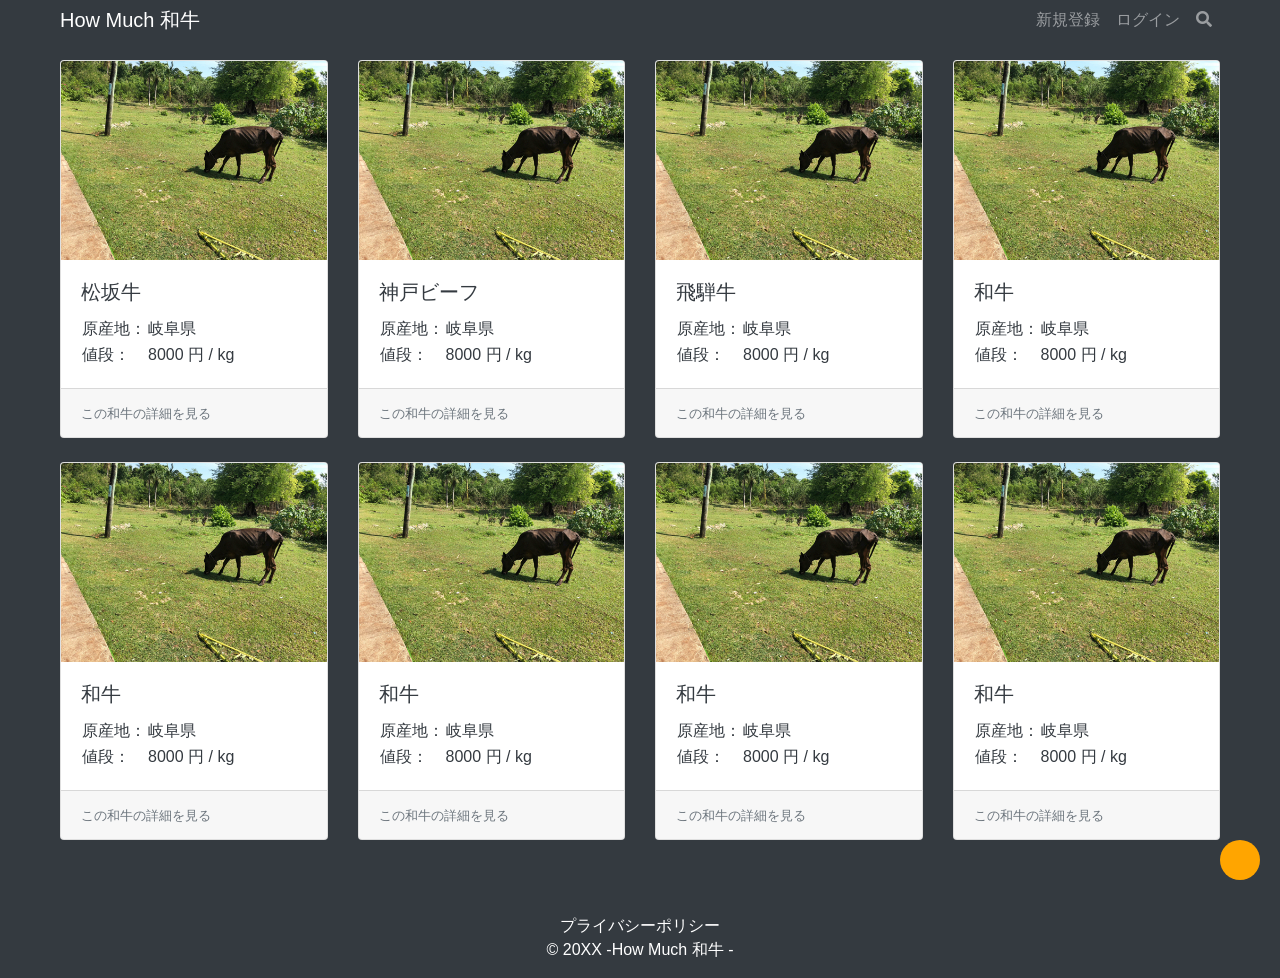
<file: index.html>
<!DOCTYPE html>
<html>

<head>
  <title></title>
  <meta charset="utf-8">
  <meta discription="">
  <meta name="viewport" content="width=device-width, initial-scale=1, shrink-to-fit=no">
  <link href="css/bootstrap.min.css" rel="stylesheet">
  <link href="https://use.fontawesome.com/releases/v5.0.6/css/all.css" rel="stylesheet">
  <link rel="stylesheet" type="text/css" href="css/style.css">
</head>

<body>
  <nav class="navbar navbar-expand-sm bg-dark navbar-dark fixed-top content-width">
    <span class="navbar-brand mr-auto navbar-brand-center">How Much 和牛</span>
    <ul class="navbar-nav">
      <li class="nav-item d-none d-sm-block">
        <a class="nav-link" href="#">新規登録</a>
      </li>
      <li class="nav-item">
        <a class="nav-link" href="#">ログイン</a>
      </li>
      <li class="nav-item d-none d-sm-block">
        <a class="nav-link" href="#" data-toggle="modal" data-target="#search-studio"><i class="fas fa-search"></i></a>
      </li>
    </ul>
  </nav>
<main class="container-fluid content-width result">
  <div class="row">

    <!-- カード1 -->
    <div class="col-lg-3 col-md-6 col-sm-12 mb-4">
      <a href="#" class="card h-100">
        <img class="card-img-top" src="img/ph_beaf.jpg">
        <div class="card-body">
          <h5 class="card-title">松坂牛</h5>
          <table>
            <tr>
              <td>原産地：</td>
              <td>岐阜県</td>
            </tr>
            <tr>
              <td>値段：</td>
              <td>8000 円 / kg</td>
            </tr>
          </table>
        </div>
        <div class="card-footer">
          <small class="text-muted">この和牛の詳細を見る</small>
        </div>
      </a>
    </div>

    <!-- カード2 -->
    <div class="col-lg-3 col-md-6 col-sm-12 mb-4">
      <a href="#" class="card h-100">
        <img class="card-img-top" src="img/ph_beaf.jpg">
        <div class="card-body">
          <h5 class="card-title">神戸ビーフ</h5>
          <table>
            <tr>
              <td>原産地：</td>
              <td>岐阜県</td>
            </tr>
            <tr>
              <td>値段：</td>
              <td>8000 円 / kg</td>
            </tr>
          </table>
        </div>
        <div class="card-footer">
          <small class="text-muted">この和牛の詳細を見る</small>
        </div>
      </a>
    </div>

    <!-- カード3 -->
    <div class="col-lg-3 col-md-6 col-sm-12 mb-4">
      <a href="#" class="card h-100">
        <img class="card-img-top" src="img/ph_beaf.jpg">
        <div class="card-body">
          <h5 class="card-title">飛騨牛</h5>
          <table>
            <tr>
              <td>原産地：</td>
              <td>岐阜県</td>
            </tr>
            <tr>
              <td>値段：</td>
              <td>8000 円 / kg</td>
            </tr>
          </table>
        </div>
        <div class="card-footer">
          <small class="text-muted">この和牛の詳細を見る</small>
        </div>
      </a>
    </div>

    <!-- カード4 -->
    <div class="col-lg-3 col-md-6 col-sm-12 mb-4">
      <a href="#" class="card h-100">
        <img class="card-img-top" src="img/ph_beaf.jpg">
        <div class="card-body">
          <h5 class="card-title">和牛</h5>
          <table>
            <tr>
              <td>原産地：</td>
              <td>岐阜県</td>
            </tr>
            <tr>
              <td>値段：</td>
              <td>8000 円 / kg</td>
            </tr>
          </table>
        </div>
        <div class="card-footer">
          <small class="text-muted">この和牛の詳細を見る</small>
        </div>
      </a>
    </div>
     <div class="col-lg-3 col-md-6 col-sm-12 mb-4">
      <a href="#" class="card h-100">
        <img class="card-img-top" src="img/ph_beaf.jpg">
        <div class="card-body">
          <h5 class="card-title">和牛</h5>
          <table>
            <tr>
              <td>原産地：</td>
              <td>岐阜県</td>
            </tr>
            <tr>
              <td>値段：</td>
              <td>8000 円 / kg</td>
            </tr>
          </table>
        </div>
        <div class="card-footer">
          <small class="text-muted">この和牛の詳細を見る</small>
        </div>
      </a>
    </div>
     <div class="col-lg-3 col-md-6 col-sm-12 mb-4">
      <a href="#" class="card h-100">
        <img class="card-img-top" src="img/ph_beaf.jpg">
        <div class="card-body">
          <h5 class="card-title">和牛</h5>
          <table>
            <tr>
              <td>原産地：</td>
              <td>岐阜県</td>
            </tr>
            <tr>
              <td>値段：</td>
              <td>8000 円 / kg</td>
            </tr>
          </table>
        </div>
        <div class="card-footer">
          <small class="text-muted">この和牛の詳細を見る</small>
        </div>
      </a>
    </div>
     <div class="col-lg-3 col-md-6 col-sm-12 mb-4">
      <a href="#" class="card h-100">
        <img class="card-img-top" src="img/ph_beaf.jpg">
        <div class="card-body">
          <h5 class="card-title">和牛</h5>
          <table>
            <tr>
              <td>原産地：</td>
              <td>岐阜県</td>
            </tr>
            <tr>
              <td>値段：</td>
              <td>8000 円 / kg</td>
            </tr>
          </table>
        </div>
        <div class="card-footer">
          <small class="text-muted">この和牛の詳細を見る</small>
        </div>
      </a>
    </div>
     <div class="col-lg-3 col-md-6 col-sm-12 mb-4">
      <a href="#" class="card h-100">
        <img class="card-img-top" src="img/ph_beaf.jpg">
        <div class="card-body">
          <h5 class="card-title">和牛</h5>
          <table>
            <tr>
              <td>原産地：</td>
              <td>岐阜県</td>
            </tr>
            <tr>
              <td>値段：</td>
              <td>8000 円 / kg</td>
            </tr>
          </table>
        </div>
        <div class="card-footer">
          <small class="text-muted">この和牛の詳細を見る</small>
        </div>
      </a>
    </div>

    <!-- 以下も同じように col-lg-3 の中へ入れて追加 -->
  </div>
</main>
  <footer class="content-width">
    <a href="#">プライバシーポリシー</a>
    <p>&copy; 20XX -How Much 和牛 -</p>
  </footer>
  <div class="modal fade" id="search-studio" tabindex="-1" role="dialog" aria-labelledby="serach-studioLabel"
    aria-hidden="true">
    <div class="modal-dialog modal-dialog-centered" role="document">
      <div class="modal-content">
        <div class="modal-header">
          <h5 class="modal-title" id="serach-studioLabel">条件で和牛を探す</h5>
          <button class="close" data-dismiss="modal" aria-label="close"></button>
        </div>
        <div class="modal-body">
          <form action="" method="GET">
            <div class="form-group">
              <label for="message-text">1kgあたりの料金</label>
              <select class="custom-select" name="price">
                <option selected>指定しない</option>
                <option value="3000">〜3000円</option>
                <option value="5000">〜5000円</option>
                <option value="7000">〜7000円</option>
                <option value="10000">10000円以上</option>
              </select>
            </div>
            <div class="form-group">
              <label for="message-text">種類で選ぶ</label>
              <select class="custom-select" name="area">
                <option selected>指定しない</option>
                <option value="3">松坂牛</option>
                <option value="4">米沢牛</option>
                <option value="5">宮崎牛</option>
                <option value="6">近江牛</option>
                <option value="7">仙台牛</option>
                <option value="8">飛騨牛</option>
                <option value="9">神戸ビーフ</option>
              </select>
            </div>
            <div class="submit-center">
              <button type="submit" class="btn btn-lg submit-color">
                検索する
              </button>
            </div>
          </form>
        </div>
      </div>
    </div>
  </div>
  <script src="js/jquery-3.3.1.min.js"></script>
  <script src="js/bootstrap.bundle.min.js"></script>
  <script src="js/main.js"></script>
  <div id="page-top">
  <a href="#"></a>
</div>
</body>

</html>
</file>
<file: css/style.css>
body {
  background-color: #343a40;
}

a {
  color: #fff;
}

a:hover {
  color: #ddd;
  text-decoration: none;
}

p {
  color: #fff;
}

.content-width {
  max-width: 1200px;
  margin: 0 auto;
  padding: 0 20px;
}

.result {
  padding: 60px 20px 20px;
}

.result a {
  color: #343a40;
}

@media screen and (min-width:576px) {
  .row {
    margin-bottom: 30px;
  }
}


.submit-color {
  background-color: #17a2b8;
  color: white;
  opacity: 0.9;
  transition: all 0.4s;
  margin: 0 auto;
}

.submit-color:hover {
  opacity: 1.0;
}

.submit-center {
  text-align: center;
  margin-top: 30px;
}

footer {
  background-color: #343a40;
  text-align: center;
}

#page-top {
  width: 40px;
  height: 40px;
  border-radius: 50%;
  text-align: center;
  line-height: 45px;
  position: fixed;
  right: 20px;
  bottom: 20px;
  background-color: #FFA500;
}

#page-top a {
  display: inline-block;
  width: 100%;
  height: 100%;
  border-radius: 50%;
}
</file>
